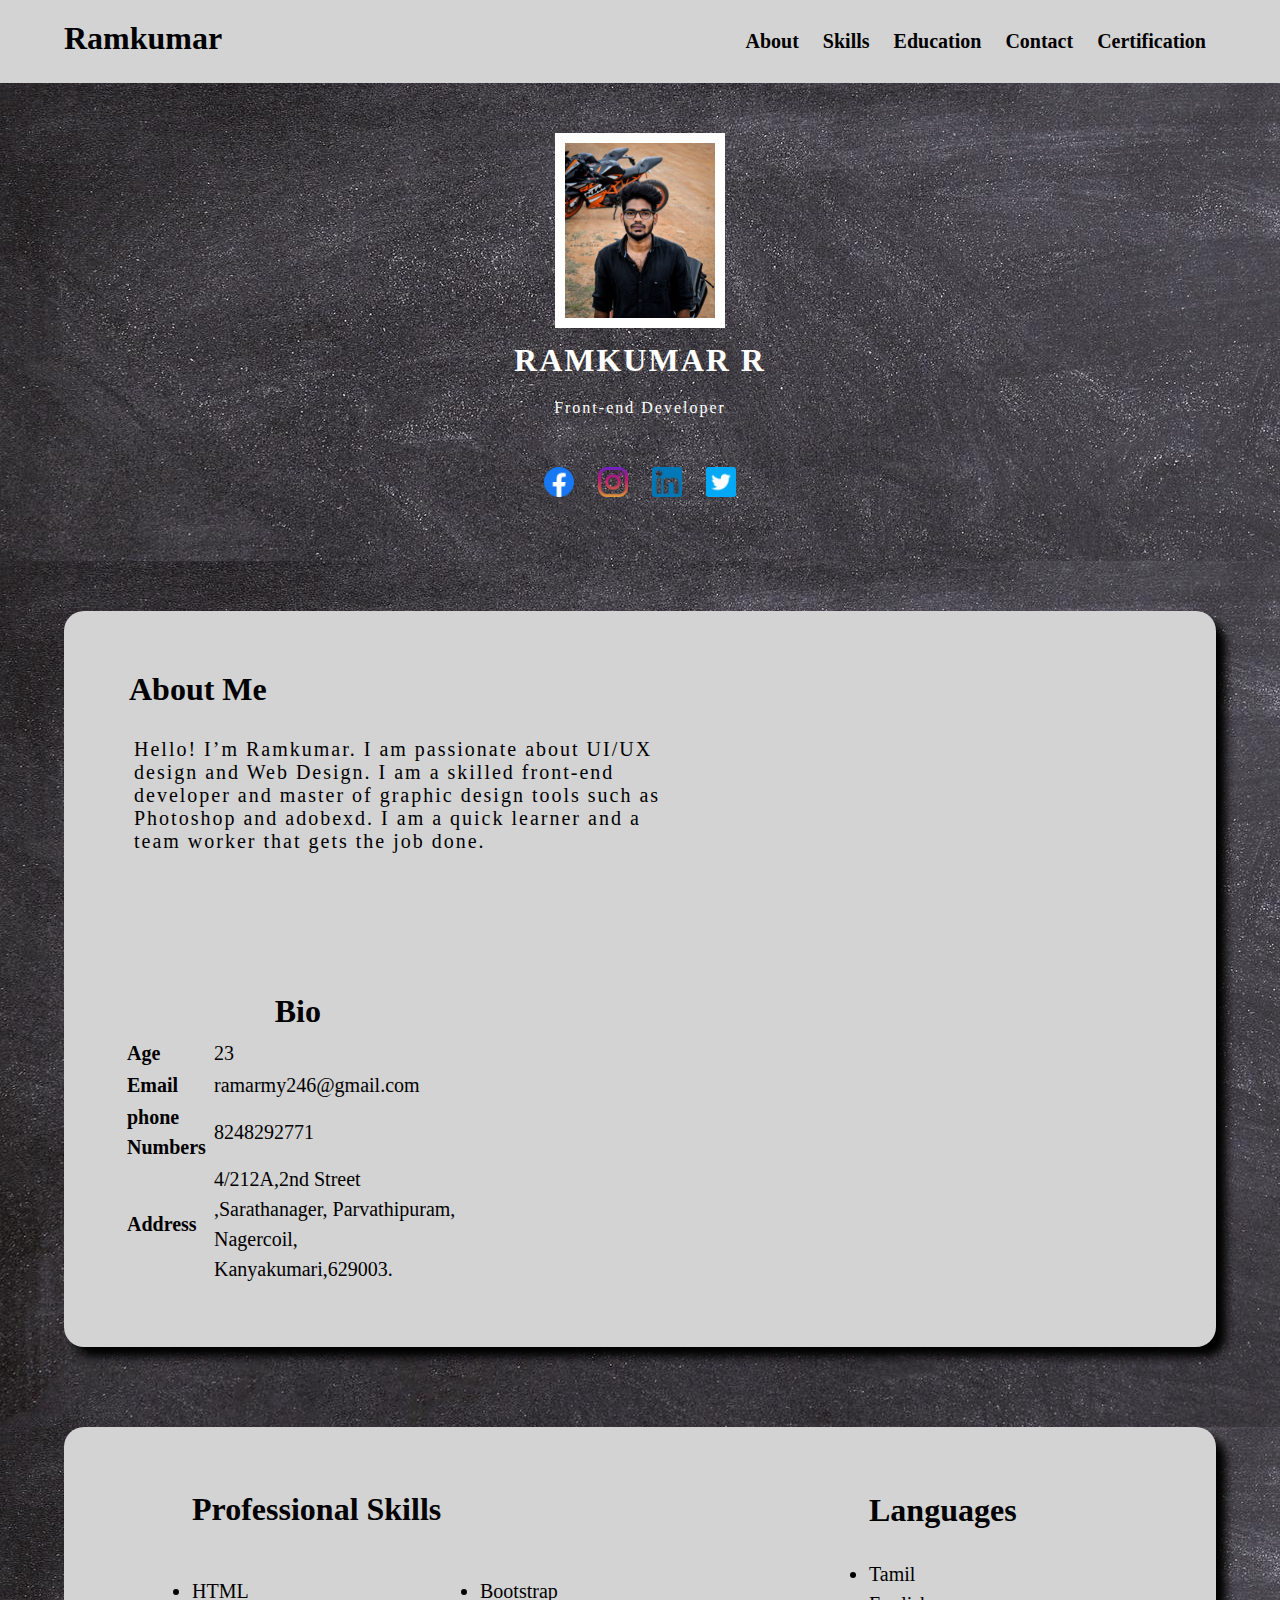
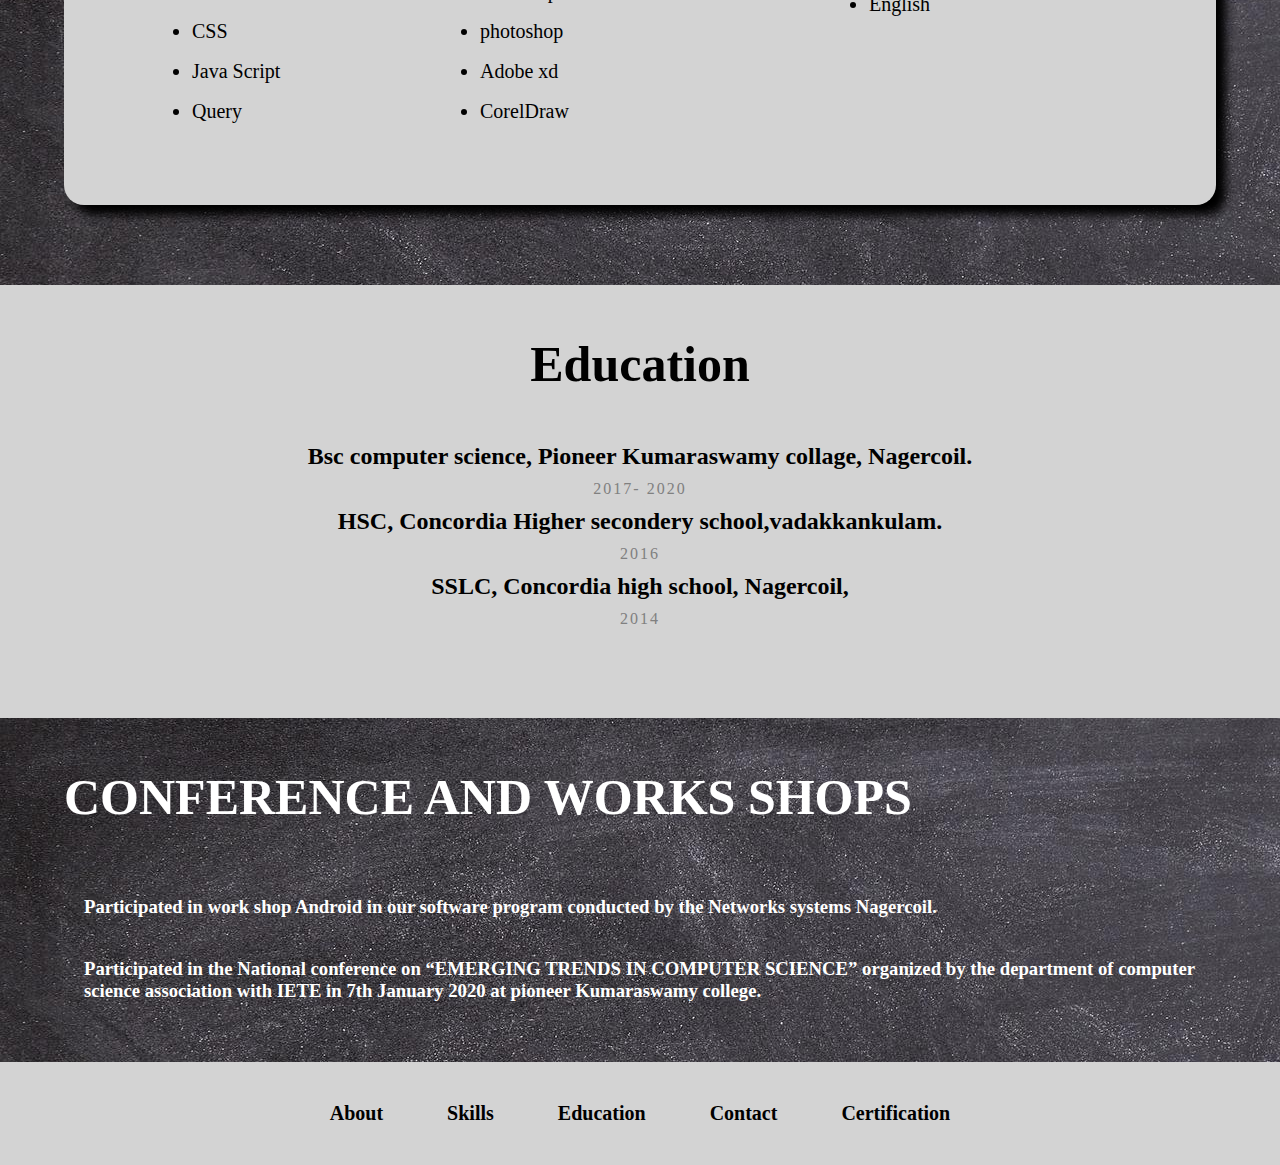
<file: index.html>
<!DOCTYPE html>
<html lang="en">

<head>
    <meta charset="UTF-8">
    <meta http-equiv="X-UA-Compatible" content="IE=edge">
    <meta name="viewport" content="width=device-width, initial-scale=1.0">
    <link rel="stylesheet" href="assets/css/stylesheet.css">
    <title>resume</title>
</head>

<body>
    <div class="headcolor">
        <header class="header">
            <div>
                <h1>Ramkumar</h1>
            </div>
            <div>
                <nav class="nav-container">
                    <ul>
                        <li><a href="#about">About</a></li>
                        <li><a href="#skills">Skills</a></li>
                        <li><a href="#education">Education</a></li>
                        <li><a href="#about">Contact</a></li>
                        <li><a href="#Certification">Certification</a></li>
                    </ul>
                </nav>

            </div>
        </header>
    </div>
    <section class="s1">
        <div class="">
            <div class="imgcenter">
                <img class="dp" src="assets/image/DSC_1046-01.jpeg" alt="image">

                <h1>RAMKUMAR R</h1>
                <P>Front-end Developer</P>
                <div>
                    <nav class="icon">
                        <ul>
                            <li><img src="assets/image/facebook.png" alt="facebook"></li>
                            <li><img src="assets/image/instagram.png" alt="instagram"></li>
                            <li><img src="assets/image/linkedin.png" alt="linkedin"></li>
                            <li><img src="assets/image/twitter.png" alt="twitter"></a></li>
                        </ul>
                    </nav>
                </div>
            </div>
        </div>

    </section>
    <div  class="coursebg" style="background-color: rgb(124, 116, 116); padding-bottom: 80px;">
        <section id="about" class="section2">
            <div class="s2">
                <div class="flex1">
                    <h1 class="about">About Me</h1>
                    <p style="color: black; font-size: 20px;">Hello! I’m Ramkumar. I am passionate about UI/UX design
                        and Web Design. I am a skilled front-end developer and master of graphic design tools such as
                        Photoshop and adobexd. I am a quick learner and a team worker that gets the job done.</p>



                </div>
                <div class="flex2">
                    <table style="line-height: 30px;">
                        <tr>
                            <th colspan="2">
                                <h1 style="padding: 10px;">Bio</h1>
                            </th>

                        </tr>
                        <tr>
                            <td class="bold">Age</td>
                            <td>23</td>
                        </tr>
                        <tr>
                            <td class="bold"> Email</td>
                            <td>ramarmy246@gmail.com</td>
                        </tr>
                        <tr>
                            <td class="bold">phone Numbers</td>
                            <td>8248292771</td>
                        </tr>
                        <tr>
                            <td class="bold">Address</td>
                            <td>4/212A,2nd
                                Street ,Sarathanager,
                                Parvathipuram, Nagercoil,
                                Kanyakumari,629003.</td>
                        </tr>
                    </table>

                </div>
            </div>
        </section>
    </div>
    <div  class="coursebg"  style="background-color: rgb(124, 116, 116); padding-bottom: 80px;">
        <section id="skills" class="section2" style="display: flex; background-color: lightgrey; border-radius: 20px;
    box-shadow: 10px 10px 10px black;flex-wrap: wrap;">
            <div style="width: 50%; padding: 30px;  padding: 0 10px 74px 128px;;
        line-height: 2;">
                <h1 style="padding-bottom: 30px;">Professional Skills</h1>
                <div style="display: flex;">
                    <div style="width: 50%;">
                        <nav class="nav">
                            <ul style="font-size: 20px;">
                                <li>HTML</li>
                                <li>CSS </li>
                                <li>Java Script </li>
                                <li>Query</li>
                                
                            </ul>
                        </nav>
                    </div>
                    <div  style="width: 50%;">
                        <nav class="nav">
                            <ul style="font-size: 20px;">
                                <li>Bootstrap </li>
                                <li>photoshop </li>
                                <li> Adobe xd </li>
                                <li> CorelDraw </li>
                            </ul>
                        </nav>
                    </div>
                </div>
            </div>
            <div style="width: 30%;padding-left: 91px;padding-bottom: 40px;">
                <h1 style="    padding-bottom: 30px;
                padding-top: 15px;">Languages</h1>
                <nav class="nav1">
                    <ul style="line-height: 30px;font-size: 20px;">
                        <li> Tamil</li>
                        <li> English </li>
                    </ul>
                </nav>
            </div>
        </section>
    </div>
    <div style="background-color:lightgray; padding-bottom: 80px; padding-top: 50px;">
        <section id="education">
            <div style="text-align: center;">
                <h1 style="font-size: 50px;padding-bottom: 50px;">Education</h1>
                <div>
                    <h2>Bsc computer science,
                        Pioneer Kumaraswamy collage,
                        Nagercoil.</h2>
                    <p style="color: gray;">2017- 2020 </p>
                </div>
                <div>
                    <h2>HSC,
                        Concordia Higher secondery
                        school,vadakkankulam. </h2>
                    <p style="color: gray;">2016</p>
                </div>
                <div>
                    <h2>SSLC,
                        Concordia high school,
                        Nagercoil,
                    </h2>
                    <p style="color: gray;">2014</p>
                </div>
            </div>

        </section>
    </div>
    <div class="coursebg" id="Certification">
    <section  class="course">
        <h1 style="font-size: 50px;padding-bottom: 50px; color: white;">CONFERENCE AND WORKS SHOPS</h1>
        <h3 style="padding: 20px;color: white;"> Participated in work shop Android in our software program 
            conducted by the Networks systems Nagercoil. </h3>
            <h3 style="padding: 20px;color: white;"> Participated in the National conference on “EMERGING 
                TRENDS IN COMPUTER SCIENCE” organized by the 
                department of computer science association with IETE in 7th 
                January 2020 at pioneer Kumaraswamy college. </h3>

    </section>
</div>
<footer>
    <nav class="nav-container">
        <ul class="footerp">
            <li><a href="#about">About</a></li>
            <li><a href="#skills">Skills</a></li>
            <li><a href="#education">Education</a></li>
            <li><a href="#about">Contact</a></li>
            <li><a href="#Certification">Certification</a></li>
        </ul>
    </nav>

</footer>




</body>

</html>
</file>
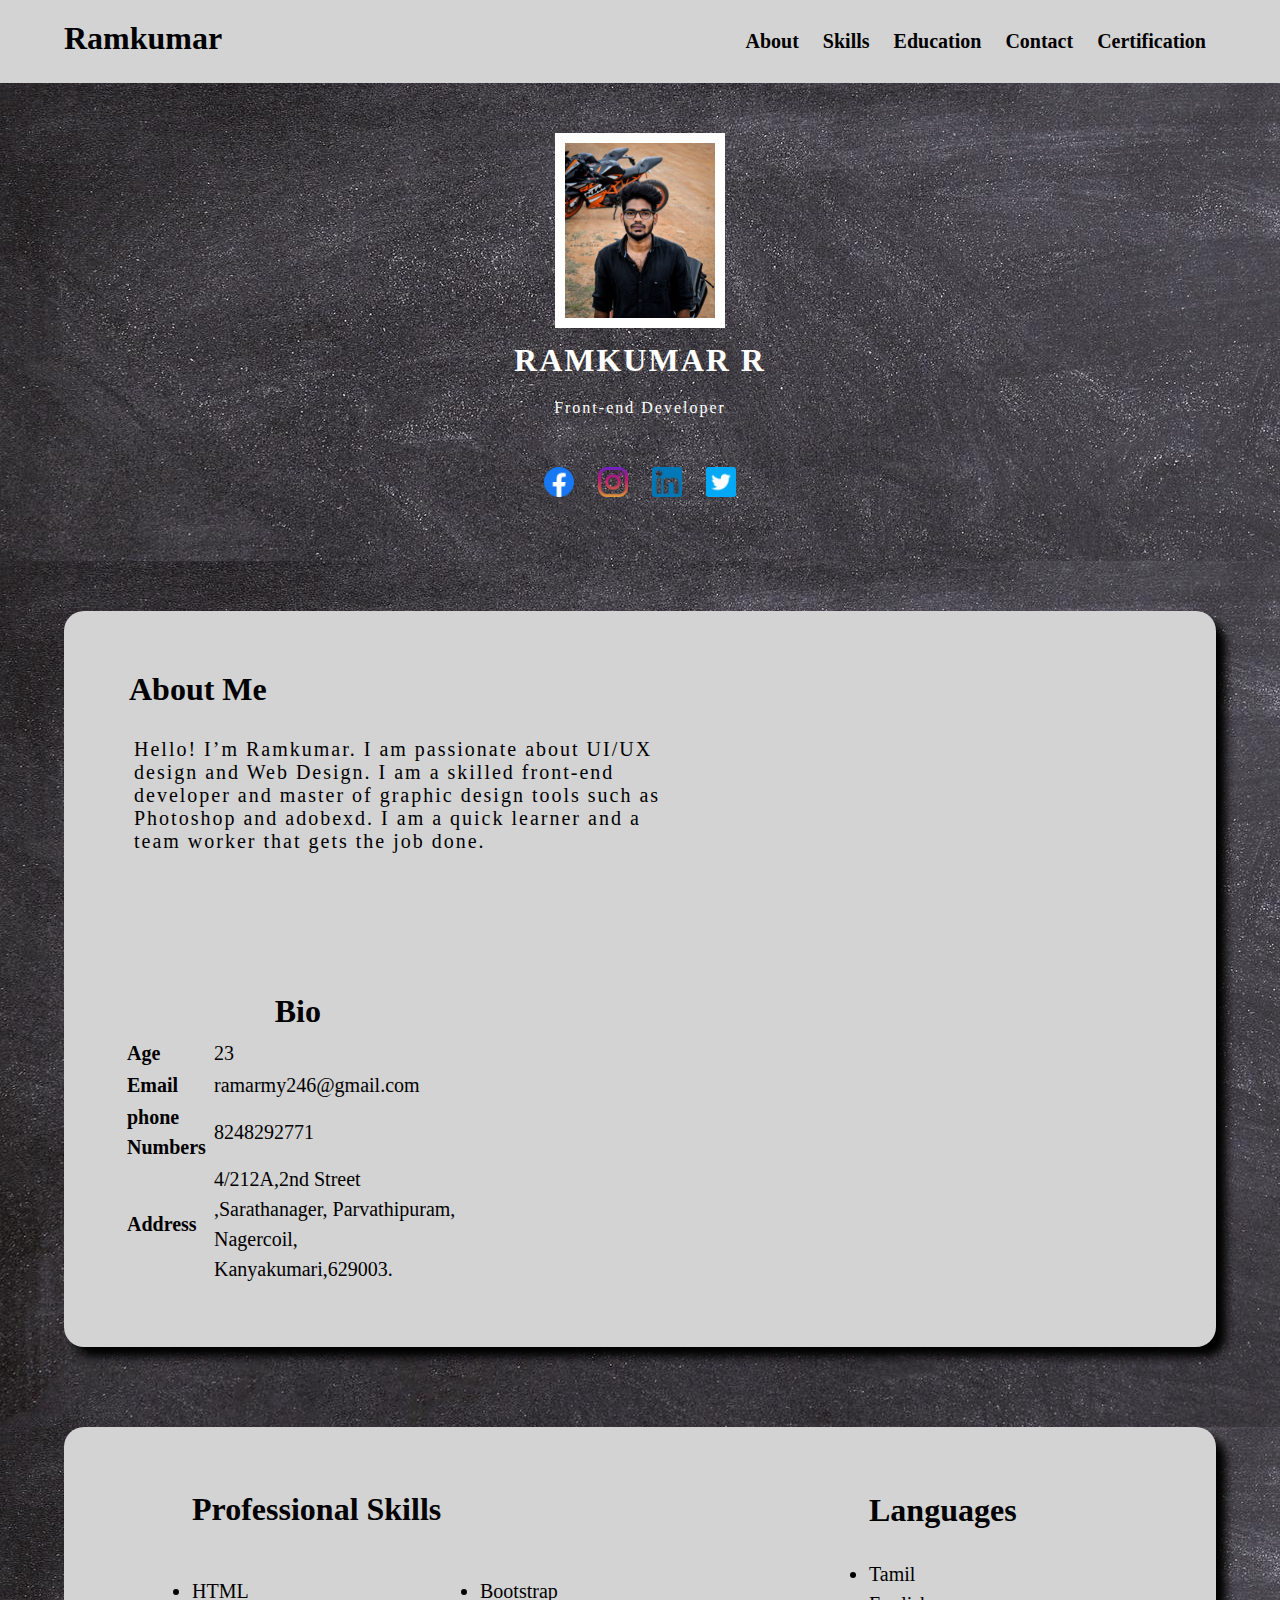
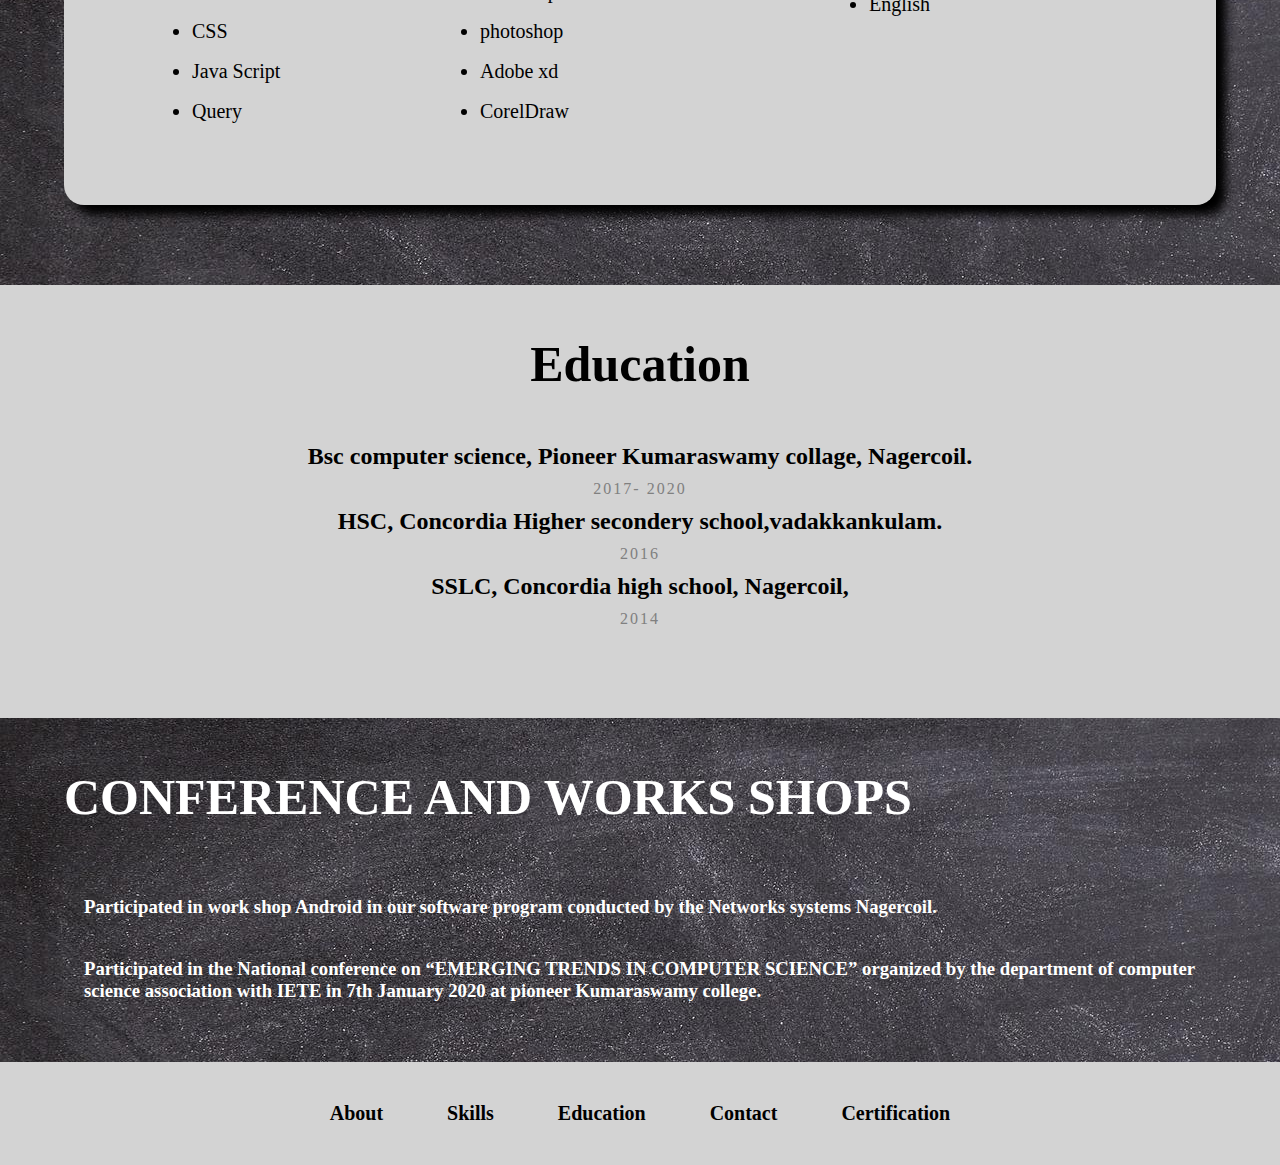
<file: resume.html>
<!DOCTYPE html>
<html lang="en">

<head>
    <meta charset="UTF-8">
    <meta http-equiv="X-UA-Compatible" content="IE=edge">
    <meta name="viewport" content="width=device-width, initial-scale=1.0">
    <link rel="stylesheet" href="assets/css/stylesheet.css">
    <title>resume</title>
</head>

<body>
    <div class="headcolor">
        <header class="header">
            <div>
                <h1>Ramkumar</h1>
            </div>
            <div>
                <nav class="nav-container">
                    <ul>
                        <li><a href="#about">About</a></li>
                        <li><a href="#skills">Skills</a></li>
                        <li><a href="#education">Education</a></li>
                        <li><a href="#about">Contact</a></li>
                        <li><a href="#Certification">Certification</a></li>
                    </ul>
                </nav>

            </div>
        </header>
    </div>
    <section class="s1">
        <div class="">
            <div class="imgcenter">
                <img class="dp" src="assets/image/DSC_1046-01.jpeg" alt="image">

                <h1>RAMKUMAR R</h1>
                <P>Front-end Developer</P>
                <div>
                    <nav class="icon">
                        <ul>
                            <li><img src="assets/image/facebook.png" alt="facebook"></li>
                            <li><img src="assets/image/instagram.png" alt="instagram"></li>
                            <li><img src="assets/image/linkedin.png" alt="linkedin"></li>
                            <li><img src="assets/image/twitter.png" alt="twitter"></a></li>
                        </ul>
                    </nav>
                </div>
            </div>
        </div>

    </section>
    <div  class="coursebg" style="background-color: rgb(124, 116, 116); padding-bottom: 80px;">
        <section id="about" class="section2">
            <div class="s2">
                <div class="flex1">
                    <h1 class="about">About Me</h1>
                    <p style="color: black; font-size: 20px;">Hello! I’m Ramkumar. I am passionate about UI/UX design
                        and Web Design. I am a skilled front-end developer and master of graphic design tools such as
                        Photoshop and adobexd. I am a quick learner and a team worker that gets the job done.</p>



                </div>
                <div class="flex2">
                    <table style="line-height: 30px;">
                        <tr>
                            <th colspan="2">
                                <h1 style="padding: 10px;">Bio</h1>
                            </th>

                        </tr>
                        <tr>
                            <td class="bold">Age</td>
                            <td>23</td>
                        </tr>
                        <tr>
                            <td class="bold"> Email</td>
                            <td>ramarmy246@gmail.com</td>
                        </tr>
                        <tr>
                            <td class="bold">phone Numbers</td>
                            <td>8248292771</td>
                        </tr>
                        <tr>
                            <td class="bold">Address</td>
                            <td>4/212A,2nd
                                Street ,Sarathanager,
                                Parvathipuram, Nagercoil,
                                Kanyakumari,629003.</td>
                        </tr>
                    </table>

                </div>
            </div>
        </section>
    </div>
    <div  class="coursebg"  style="background-color: rgb(124, 116, 116); padding-bottom: 80px;">
        <section id="skills" class="section2" style="display: flex; background-color: lightgrey; border-radius: 20px;
    box-shadow: 10px 10px 10px black;flex-wrap: wrap;">
            <div style="width: 50%; padding: 30px;  padding: 0 10px 74px 128px;;
        line-height: 2;">
                <h1 style="padding-bottom: 30px;">Professional Skills</h1>
                <div style="display: flex;">
                    <div style="width: 50%;">
                        <nav class="nav">
                            <ul style="font-size: 20px;">
                                <li>HTML</li>
                                <li>CSS </li>
                                <li>Java Script </li>
                                <li>Query</li>
                                
                            </ul>
                        </nav>
                    </div>
                    <div  style="width: 50%;">
                        <nav class="nav">
                            <ul style="font-size: 20px;">
                                <li>Bootstrap </li>
                                <li>photoshop </li>
                                <li> Adobe xd </li>
                                <li> CorelDraw </li>
                            </ul>
                        </nav>
                    </div>
                </div>
            </div>
            <div style="width: 30%;padding-left: 91px;padding-bottom: 40px;">
                <h1 style="    padding-bottom: 30px;
                padding-top: 15px;">Languages</h1>
                <nav class="nav1">
                    <ul style="line-height: 30px;font-size: 20px;">
                        <li> Tamil</li>
                        <li> English </li>
                    </ul>
                </nav>
            </div>
        </section>
    </div>
    <div style="background-color:lightgray; padding-bottom: 80px; padding-top: 50px;">
        <section id="education">
            <div style="text-align: center;">
                <h1 style="font-size: 50px;padding-bottom: 50px;">Education</h1>
                <div>
                    <h2>Bsc computer science,
                        Pioneer Kumaraswamy collage,
                        Nagercoil.</h2>
                    <p style="color: gray;">2017- 2020 </p>
                </div>
                <div>
                    <h2>HSC,
                        Concordia Higher secondery
                        school,vadakkankulam. </h2>
                    <p style="color: gray;">2016</p>
                </div>
                <div>
                    <h2>SSLC,
                        Concordia high school,
                        Nagercoil,
                    </h2>
                    <p style="color: gray;">2014</p>
                </div>
            </div>

        </section>
    </div>
    <div class="coursebg" id="Certification">
    <section  class="course">
        <h1 style="font-size: 50px;padding-bottom: 50px; color: white;">CONFERENCE AND WORKS SHOPS</h1>
        <h3 style="padding: 20px;color: white;"> Participated in work shop Android in our software program 
            conducted by the Networks systems Nagercoil. </h3>
            <h3 style="padding: 20px;color: white;"> Participated in the National conference on “EMERGING 
                TRENDS IN COMPUTER SCIENCE” organized by the 
                department of computer science association with IETE in 7th 
                January 2020 at pioneer Kumaraswamy college. </h3>

    </section>
</div>
<footer>
    <nav class="nav-container">
        <ul class="footerp">
            <li><a href="#about">About</a></li>
            <li><a href="#skills">Skills</a></li>
            <li><a href="#education">Education</a></li>
            <li><a href="#about">Contact</a></li>
            <li><a href="#Certification">Certification</a></li>
        </ul>
    </nav>

</footer>


</body>

</html>
</file>
<file: assets/css/stylesheet.css>
*{
    margin: 0;
    padding: 0;
}
.header{
    margin: 0 auto;
    width: 90%;
    display: flex;
    flex-wrap: wrap;
    justify-content: space-between;
    padding: 20px;
    text-align: center;
    
}
.headcolor{
    background-color: lightgray;
}
.nav-container ul li{
    display: inline-block;
    list-style: none;
    padding: 10px;

}
.nav-container ul li a {
    text-decoration: none;
    color: black;
    font-size: 20px;
    font-weight: 600;
}
.s1{
    background-image: url(../image/black-g4f6a97986_1920.jpg);
    padding: 50px;
}
.dp{
    width: 150px;
  border: 10px solid white;
}
.imgcenter{
    text-align: center;
}
.imgcenter h1,p{
    padding: 10px;
    color: white;
    letter-spacing: 2px;
}
.icon ul li img{
    width: 30px;
   padding: 10px;
   
}
.icon ul li{
    display: inline-block;
    list-style: none;
    padding-top: 30px;
}
.s2{
    display: flex;
    flex-wrap: wrap;
    background-color: lightgrey;
    border-radius: 20px;
    box-shadow: 10px 10px 10px black;
    
}
.section2{
    margin: 0 auto;
    width: 90%;
    padding-top: 50px;
}
.flex1{
    width: 50%;
    padding: 60px;
}
.flex2{
    width: 30%;
    padding: 61px;
    
}
.flex2 table tr td{
    font-size: 20px;
}
.bold{
    font-weight: 700;
}

.about{
    padding-bottom: 20px;
    padding-left: 5px;
}
.course{
    
    padding-bottom: 40px;
    padding-top: 50px;
    margin: 0 auto;
    width: 90%;
}
.coursebg{
    background-image: url(../image/black-g4f6a97986_1920.jpg);
}
footer{
    text-align: center;
    background-color: lightgray;
    padding: 30px;
}
.footerp li a{
    padding: 20px;
}
</file>
